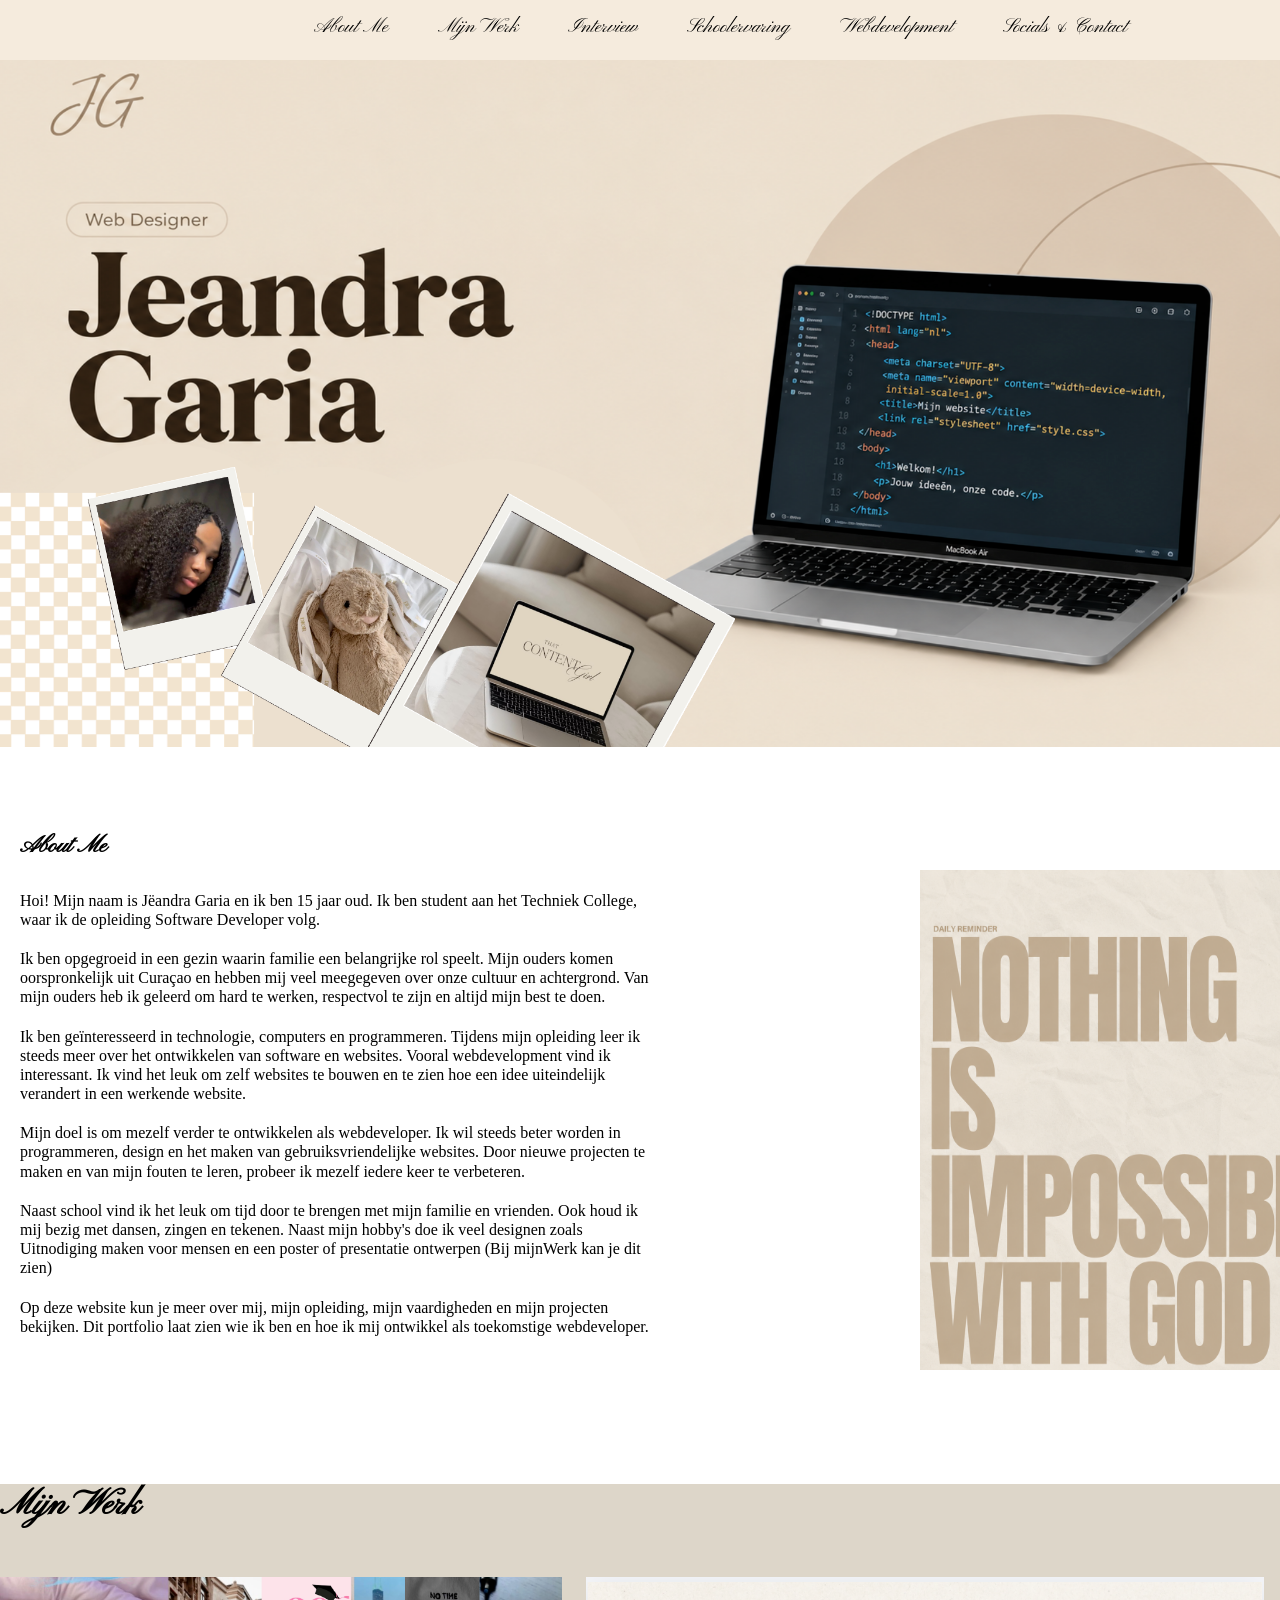
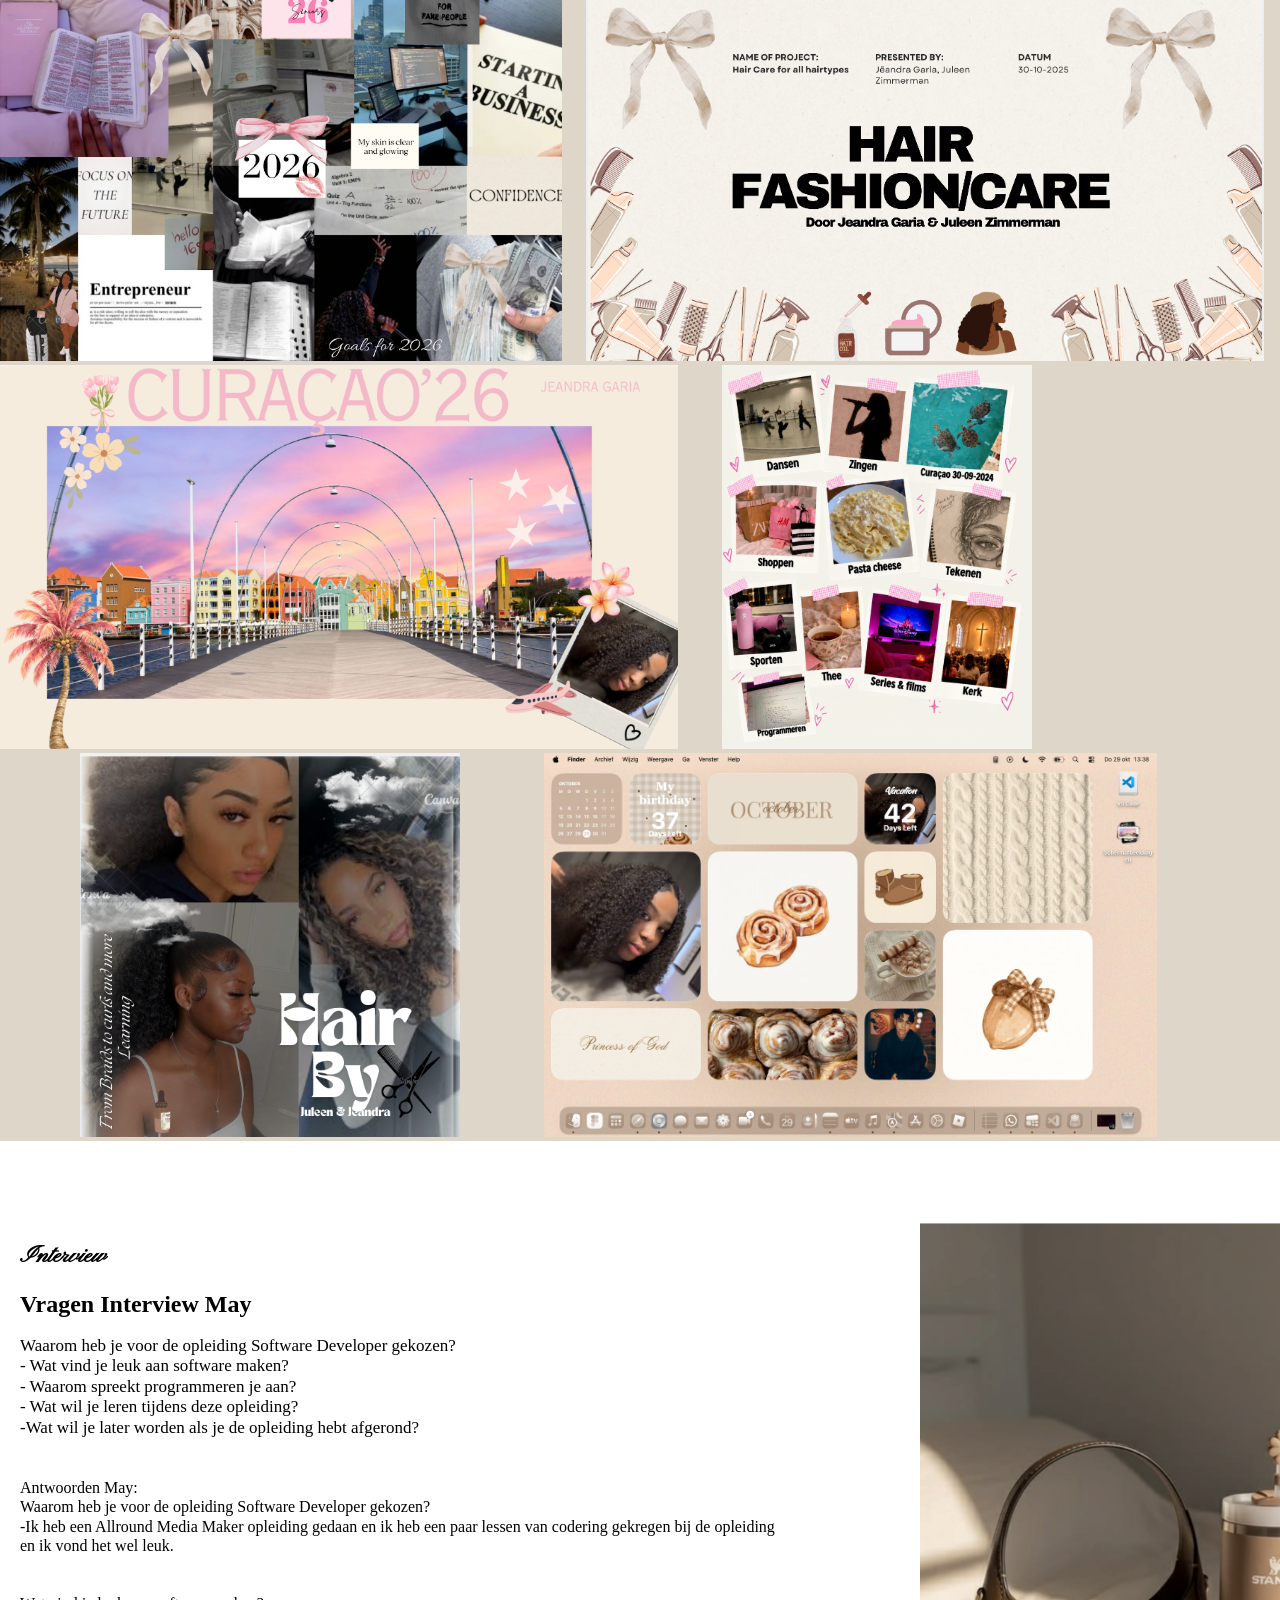
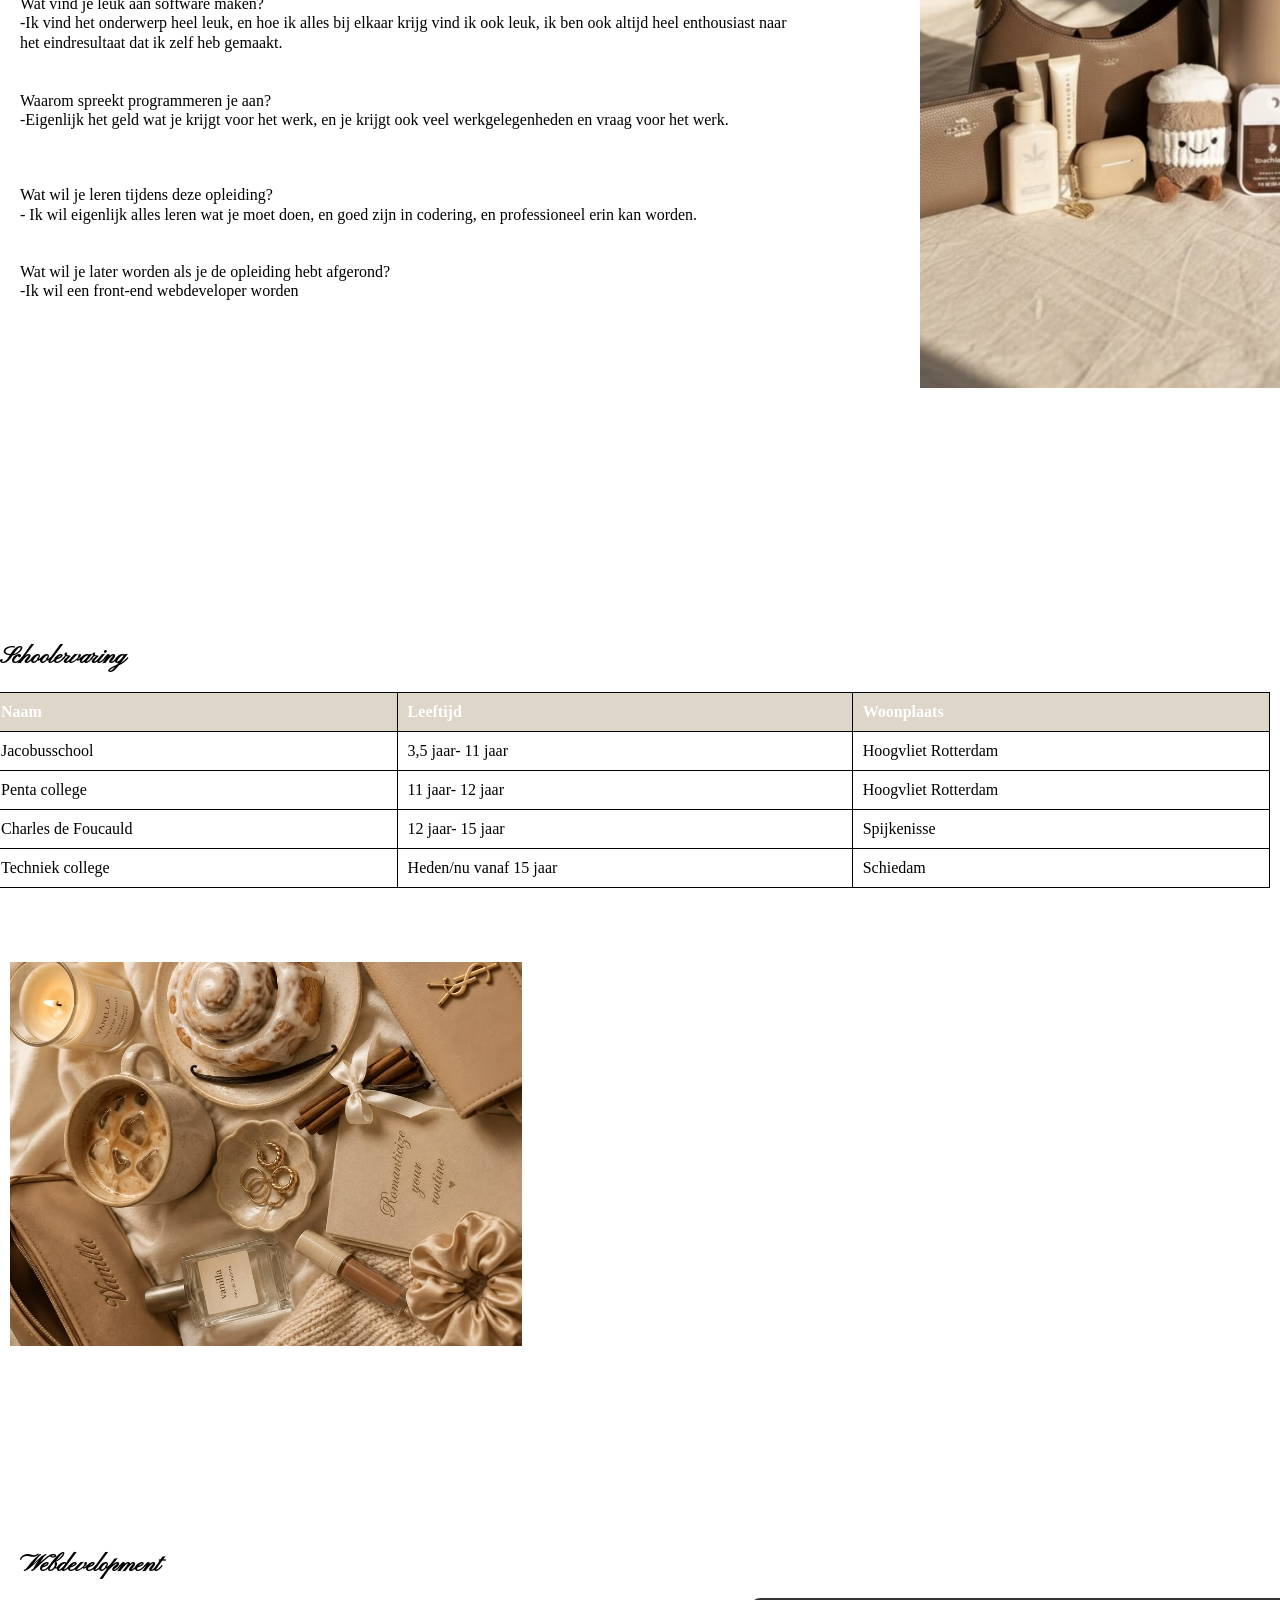
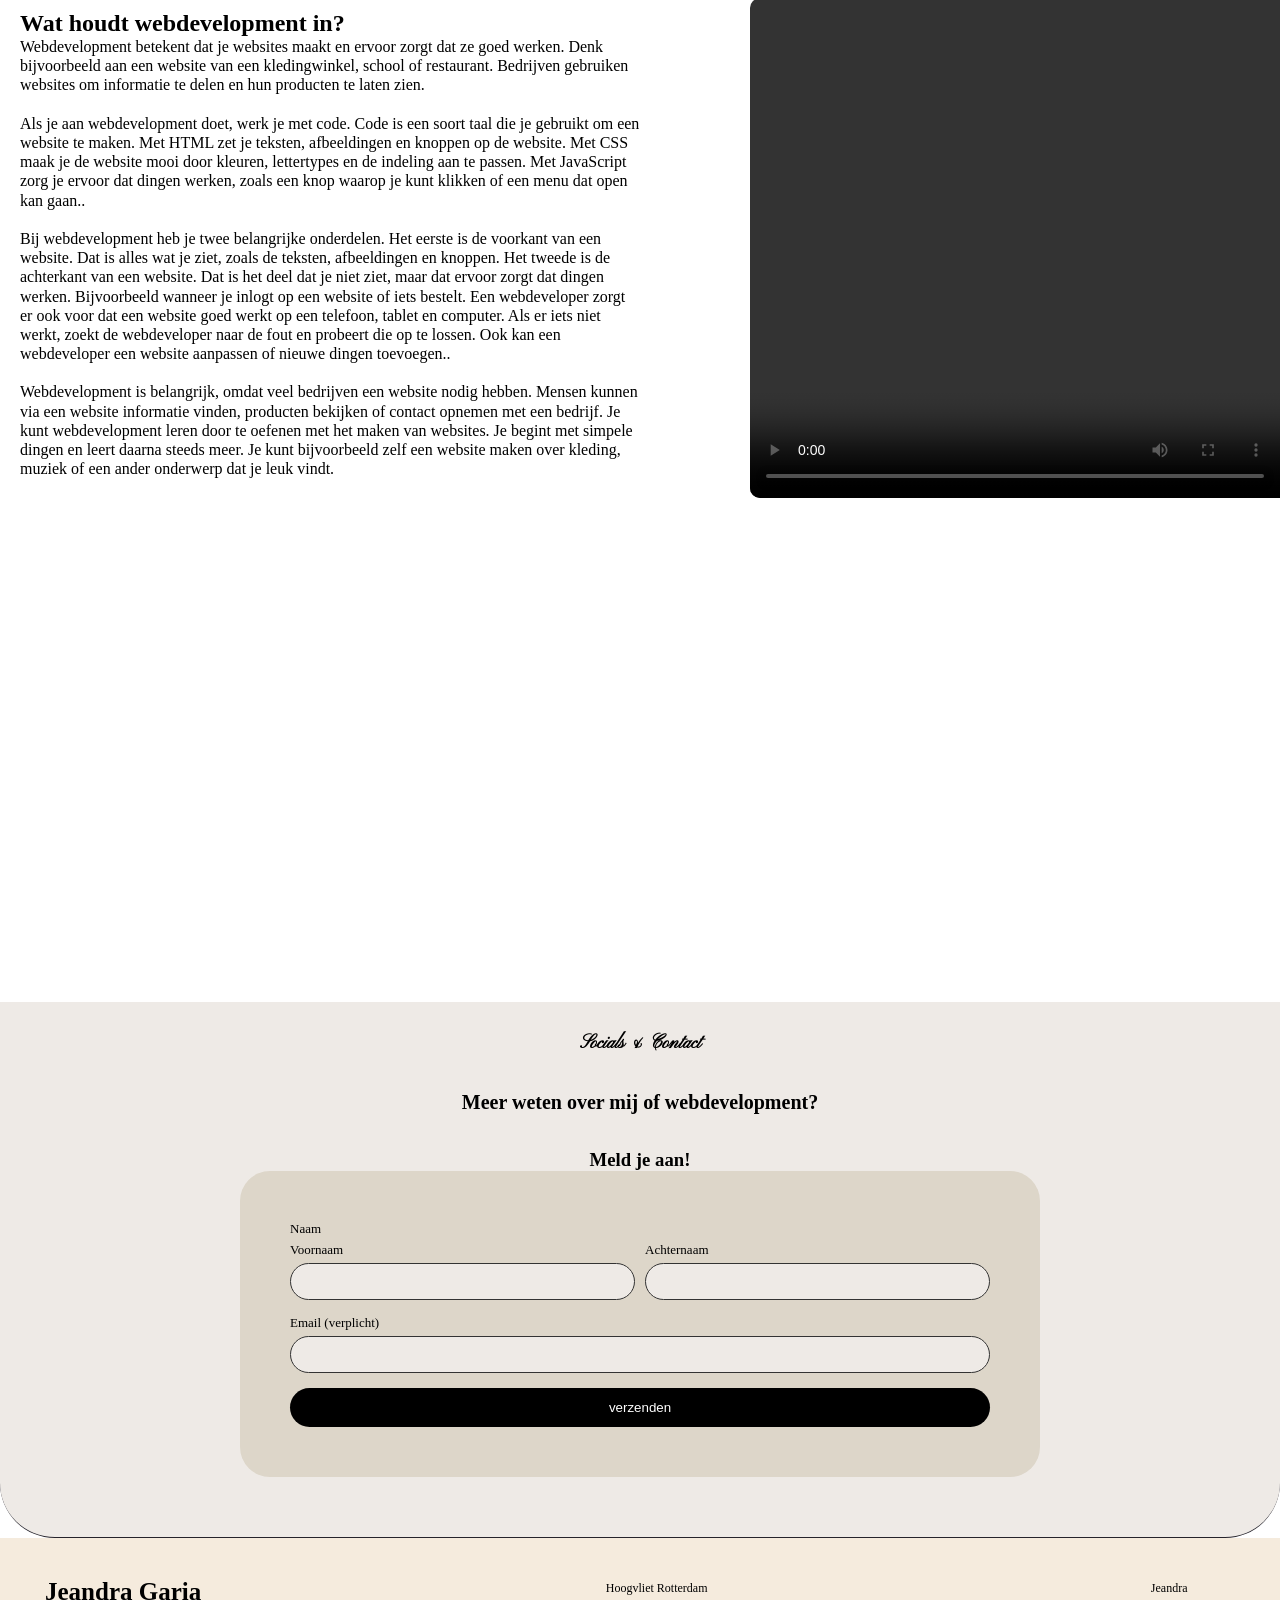
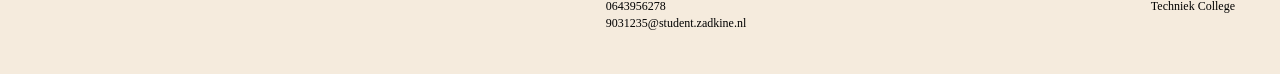
<file: index.html>
<!DOCTYPE html>
<html lang="en">

<head>

    <meta charset="UTF-8">
    <meta name="viewport" content="width=device-width, initial-scale=1.0">
    <title>About Me</title>
    <link rel="stylesheet" href="style.css">
</head>


<body>
    <nav>
        <div class="menu">

            <ul>
                <li><a href="#aboutMe">About Me</a></li>
                <li><a href="#mijnWerk">Mijn Werk</a></li>
                <li><a href="#Interview">Interview</a></li>
                <li><a href="#Schoolervaring">Schoolervaring</a></li>
                <li><a href="#Webdevelopment">Webdevelopment</a></li>
                <li><a href="#Socials&Contact">Socials & Contact</a></li>
            </ul>
        </div>

        <a href="index.html">

        </a>
    </nav>
    <link rel="preconnect" href="https://fonts.googleapis.com">
    <link rel="preconnect" href="https://fonts.gstatic.com" crossorigin>
    <link href="https://fonts.googleapis.com/css2?family=Pinyon+Script&display=swap" rel="stylesheet">



    <img class="headerFoto" src="./images/headerFoto.png" Foto header ">

    <section class=" aboutMe" id="aboutMe">
    <h1> About Me</h1>
    <p class="aboutMeText">Hoi! Mijn naam is Jëandra Garia en ik ben 15 jaar oud. Ik ben student aan het Techniek
        College,
        waar ik de opleiding Software Developer volg. </p>
    <p>Ik ben opgegroeid in een gezin waarin familie een belangrijke rol speelt. Mijn ouders komen oorspronkelijk
        uit Curaçao en hebben mij veel meegegeven over onze cultuur en achtergrond. Van mijn ouders heb ik
        geleerd om hard te werken, respectvol te zijn en altijd mijn best te doen. </p>
    <p>Ik ben geïnteresseerd in technologie, computers en programmeren. Tijdens mijn opleiding leer ik steeds meer
        over het ontwikkelen van software en websites. Vooral webdevelopment vind ik interessant. Ik vind het leuk
        om zelf websites te bouwen en te zien hoe een idee uiteindelijk verandert in een werkende website.</p>
    <p>Mijn doel is om mezelf verder te ontwikkelen als webdeveloper. Ik wil steeds beter worden in programmeren,
        design en het maken van gebruiksvriendelijke websites. Door nieuwe projecten te maken en van mijn fouten te
        leren, probeer ik mezelf iedere keer te verbeteren.</p>
    <p> Naast school vind ik het leuk om tijd door te brengen met mijn familie en vrienden. Ook houd ik mij bezig
        met dansen, zingen en tekenen. Naast mijn hobby's doe ik veel designen zoals Uitnodiging maken voor mensen
        en een poster of presentatie ontwerpen (Bij mijnWerk kan je dit zien)</p>
    <p>Op deze website kun je meer over mij, mijn opleiding, mijn vaardigheden en mijn projecten bekijken. Dit
        portfolio laat zien wie ik ben en hoe ik mij ontwikkel als toekomstige webdeveloper.</p>


    <img class="AboutMeIMG" src="./images/AboutMe.png" alt="Foto AboutMe">
    </section>



    <section class="mijnWerk" id="mijnWerk">
        <h1 class="werk">Mijn Werk</h1>

        <img class="moodboard" src="./images/moodboard2026.png" alt="Moodboard">
        <img class="hair" src="./images/hair.png" alt="Hair foto">
        <img class="cura" src="./images/cura.png" alt=" Moodboard Curaçao">
        <img class="Bday" src="./images/Bday.png" alt=" Foto van taart idee ">
        <img class="brown" src="./images/Brown.png" alt=" Foto van project">
        <img class="herfst" src="./images/herfst.png" alt=" Foto van layout macbook">

    </section>






    </section>

    <section class=" Interview" id="Interview">
        <h1 class="interviewTitle"> Interview</h1>
        <p class="InterviewText">
        <h2>Vragen Interview May</h2>
        <br>
        <p class="vragenInter"> Waarom heb je voor de opleiding Software Developer gekozen?<br>
            - Wat vind je leuk aan software maken?<br>
            - Waarom spreekt programmeren je aan?<br>
            - Wat wil je leren tijdens deze opleiding?<br>
            -Wat wil je later worden als je de opleiding hebt afgerond?<br>
            <br>
        </p>
        <p> Antwoorden May:<br>
            Waarom heb je voor de opleiding Software Developer gekozen?<br>
            -Ik heb een Allround Media Maker opleiding gedaan en ik heb een paar lessen van codering gekregen bij de
            opleiding en ik vond het wel leuk.<br>
            <br>
        </p>
        <p>Wat vind je leuk aan software maken?<br>
            -Ik vind het onderwerp heel leuk, en hoe ik alles bij elkaar krijg vind ik ook leuk, ik ben ook altijd heel
            enthousiast naar het eindresultaat dat ik zelf heb gemaakt.<br>
            <br>
        </p>
        <p> Waarom spreekt programmeren je aan?<br>
            -Eigenlijk het geld wat je krijgt voor het werk, en je krijgt ook veel werkgelegenheden en vraag voor het
            werk.
        </p><br>
        <br>
        <p>Wat wil je leren tijdens deze opleiding?<br>
            - Ik wil eigenlijk alles leren wat je moet doen, en goed zijn in codering, en professioneel erin kan
            worden.<br>
        </p><br>
        <p> Wat wil je later worden als je de opleiding hebt afgerond?<br>
            -Ik wil een front-end webdeveloper worden<br>
        </p>
        <img class="interviewIMG" src="images/interviewIMG.png" alt="Foto voor Interview">
    </section>


    <section class="Schoolervaring" id="Schoolervaring">
        <h1 class="School2"> Schoolervaring</h1>
        <p class="schoolervaring">

        <table>
            <tr>
                <th>Naam</th>
                <th>Leeftijd</th>
                <th>Woonplaats</th>
            </tr>
            <tr>
                <td>Jacobusschool</td>
                <td>3,5 jaar- 11 jaar</td>
                <td>Hoogvliet Rotterdam</td>
            </tr>
            <tr>
                <td>Penta college</td>
                <td>11 jaar- 12 jaar</td>
                <td>Hoogvliet Rotterdam</td>
            </tr>
            <tr>
                <td>Charles de Foucauld</td>
                <td>12 jaar- 15 jaar</td>
                <td> Spijkenisse</td>
            </tr>
            <tr>
                <td>Techniek college</td>
                <td> Heden/nu vanaf 15 jaar</td>
                <td> Schiedam</td>
            </tr>

        </table>

        <img class="cinnamonIMG" src="images/cinnamon.jpg" alt="Foto voor Schoolervaring">
    </section>



    <section class="Webdevelopment" id="Webdevelopment">
        <h1 class="Web1"> Webdevelopment</h1>

        <h2 class="Web2">Wat houdt webdevelopment in?</h2>
        <p class="Webtext">Webdevelopment betekent dat je websites maakt en ervoor zorgt dat ze goed werken. Denk
            bijvoorbeeld aan een website
            van een kledingwinkel, school of restaurant. Bedrijven gebruiken websites om informatie te delen en hun
            producten te
            laten zien.
            <br>
            <br>
            Als je aan webdevelopment doet, werk je met code. Code is een soort taal die je gebruikt om een website te
            maken.
            Met HTML zet je teksten, afbeeldingen en knoppen op de website. Met CSS maak je de website mooi door
            kleuren,
            lettertypes en de indeling aan te passen. Met JavaScript zorg je ervoor dat dingen werken, zoals een knop
            waarop je
            kunt klikken of een menu dat open kan gaan..
            <br>
            <br>
            Bij webdevelopment heb je twee belangrijke onderdelen. Het eerste is de voorkant van een website. Dat is
            alles wat
            je ziet, zoals de teksten, afbeeldingen en knoppen. Het tweede is de achterkant van een website. Dat is het
            deel dat
            je niet ziet, maar dat ervoor zorgt dat dingen werken. Bijvoorbeeld wanneer je inlogt op een website of iets
            bestelt. Een webdeveloper zorgt er ook voor dat een website goed werkt op een telefoon, tablet en computer.
            Als er iets niet
            werkt, zoekt de webdeveloper naar de fout en probeert die op te lossen. Ook kan een webdeveloper een website
            aanpassen of nieuwe dingen toevoegen..
            <br>
            <br>
            Webdevelopment is belangrijk, omdat veel bedrijven een website nodig hebben. Mensen kunnen via een website
            informatie vinden, producten bekijken of contact opnemen met een bedrijf.
            Je kunt webdevelopment leren door te oefenen met het maken van websites. Je begint met simpele dingen en
            leert
            daarna steeds meer. Je kunt bijvoorbeeld zelf een website maken over kleding, muziek of een ander onderwerp
            dat je
            leuk vindt.
        </p>


        <video width="500" controls>
            <source src="uitlegVideo.mp4" type="video/mp4">
        </video>

        <section class="jeandra-newsletter">
            <section class="Socials & Contact" id="Socials&Contact"></section>
            <h1> Socials & Contact</h1>
            <br>
            <br>
            <h2>Meer weten over mij of webdevelopment?</h2>
            <h3> Meld je aan!</h3>


            <div class="jeandra-form-box">
                <form>
                    <label>Naam</label>

                    <div class="jeandra-name-inputs">
                        <div>
                            <label>Voornaam</label>
                            <input type="text">
                        </div>

                        <div>
                            <label>Achternaam</label>
                            <input type="text">
                        </div>
                    </div>

                    <label>Email (verplicht)</label>
                    <input type="email" required>
                    <button type="submit">verzenden</button>
                </form>
            </div>
        </section>

        <footer class="jeandra-footer">

            <div class="jeandra-logo">
                <h2>Jeandra Garia</h2>
            </div>

            <div class="jeandra-contact">
                <p>Hoogvliet Rotterdam</p>
                <p>0643956278</p>
                <p>9031235@student.zadkine.nl</p>
            </div>

            <div class="jeandra-info">
                <p>Jeandra</p>
                <p>Techniek College</p>
            </div>

        </footer>
    </section>




</body>





</html>
</file>
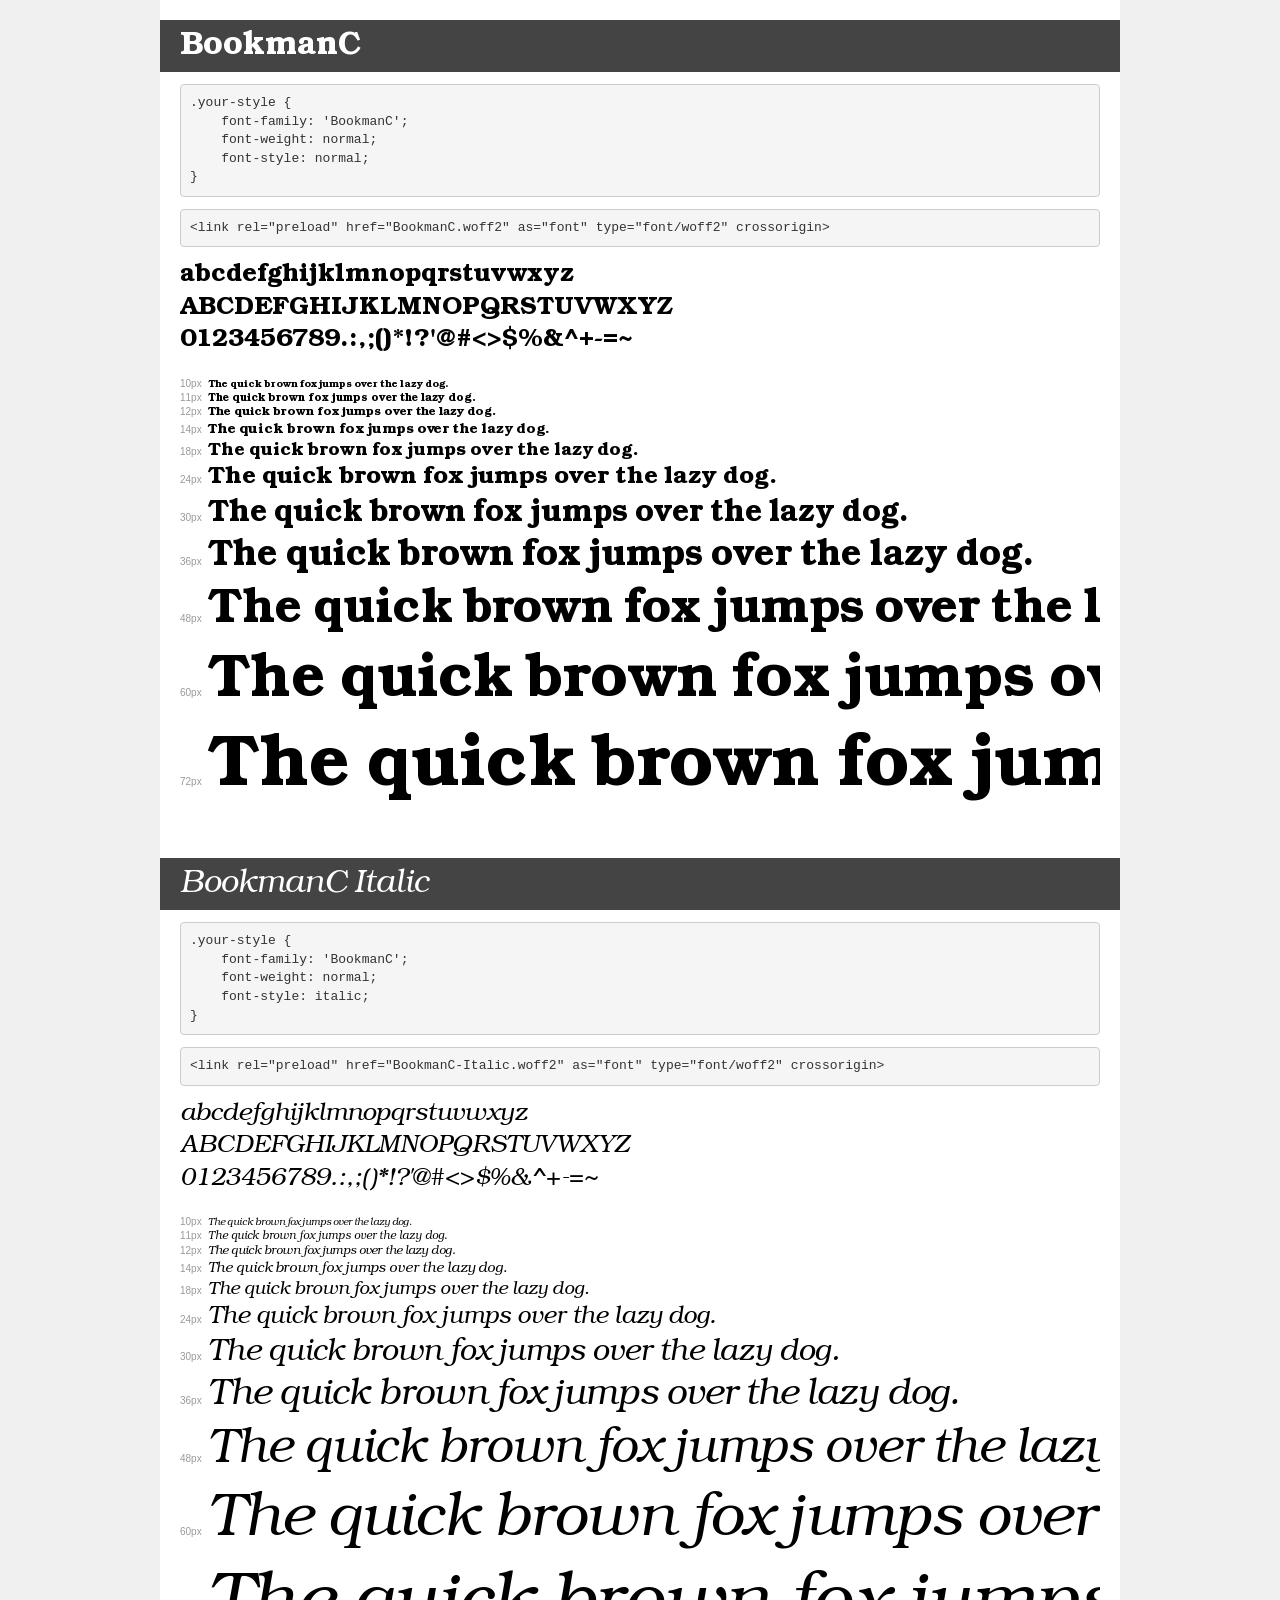
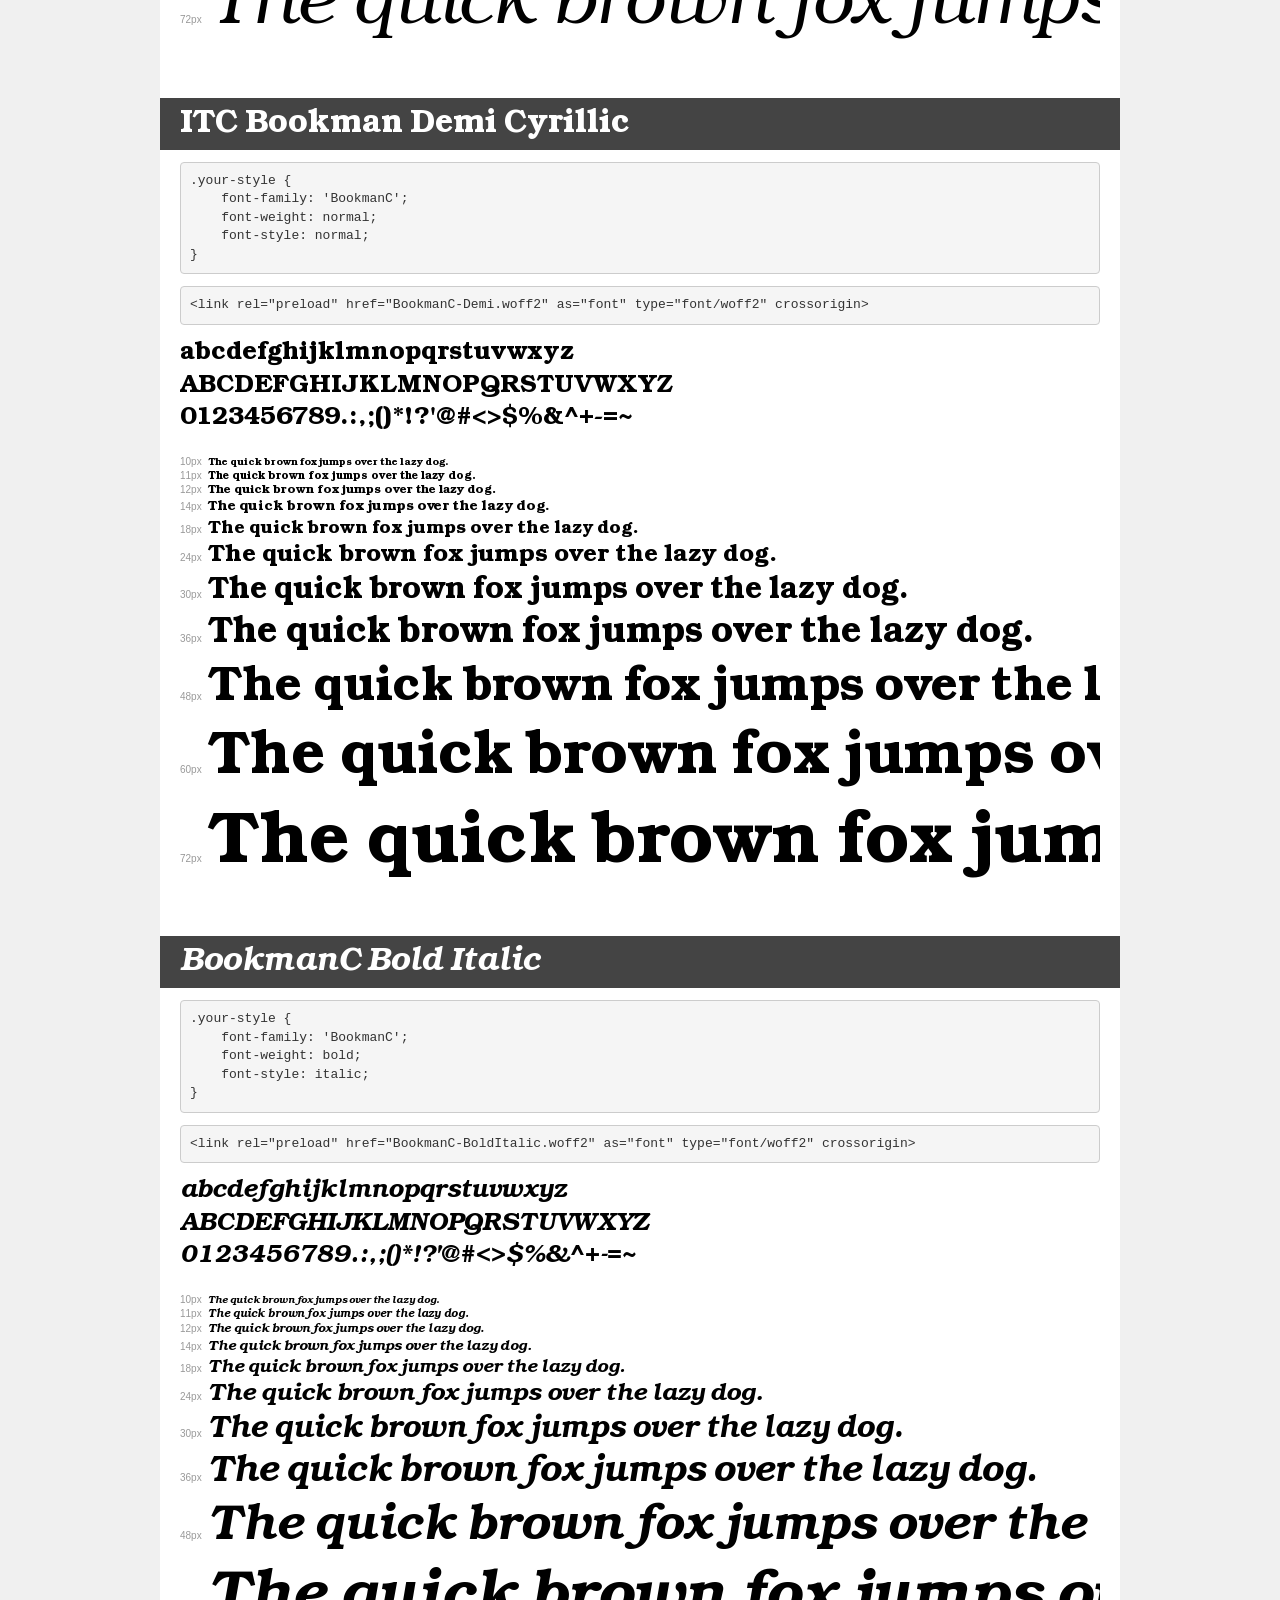
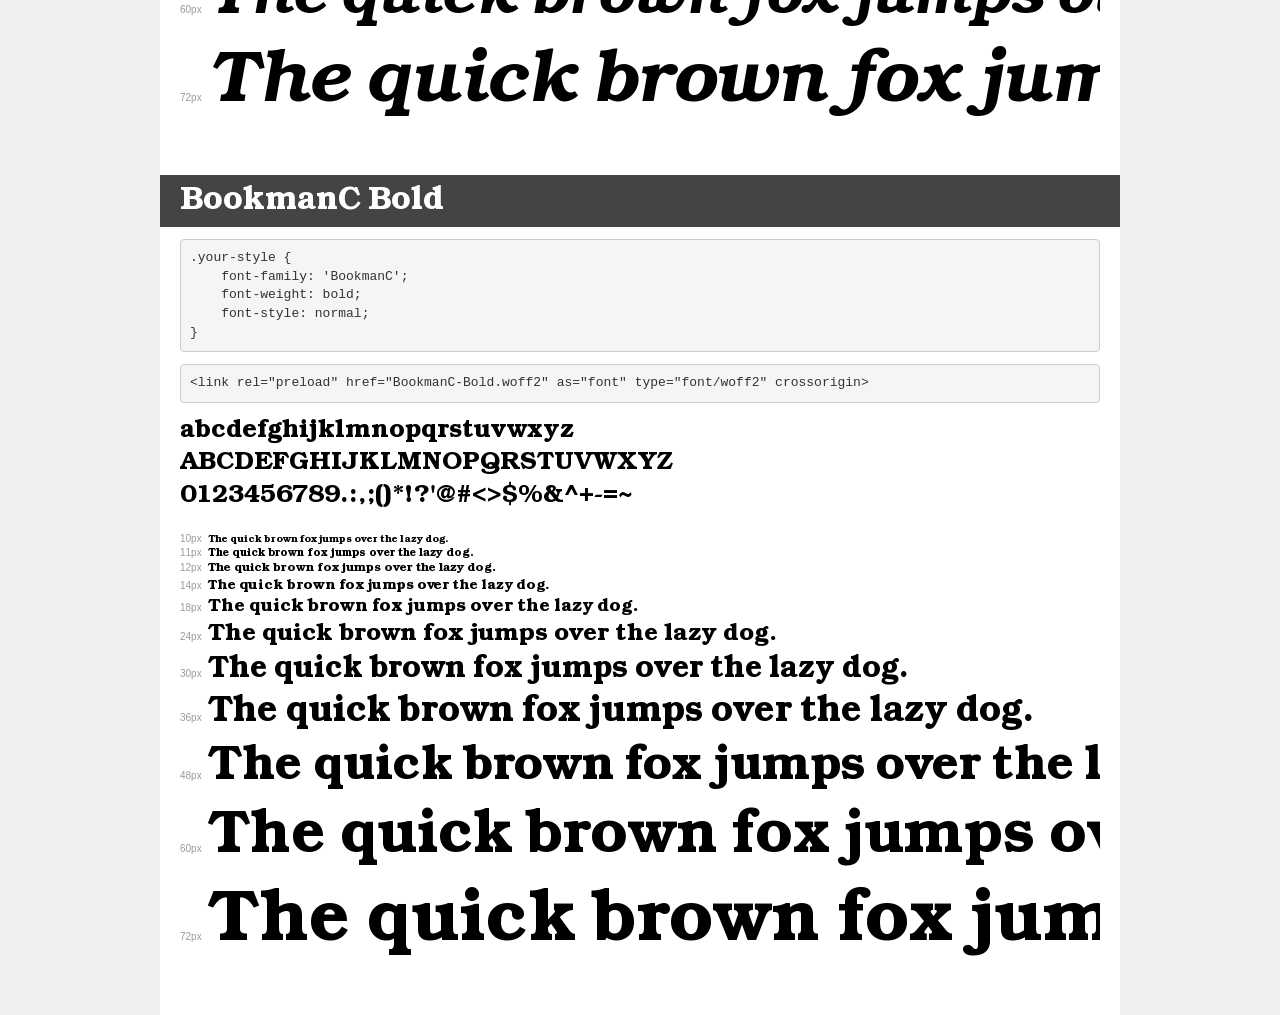
<file: font/demo.html>
<!DOCTYPE html>
<html lang="en">
<head>
    <meta charset="utf-8">
    <meta http-equiv="X-UA-Compatible" content="IE=edge">
    <meta name="viewport" content="width=device-width, initial-scale=1">
    <meta name="robots" content="noindex, noarchive">
    <meta name="format-detection" content="telephone=no">
    <title>Transfonter demo</title>
    <link href="stylesheet.css" rel="stylesheet">
    <style>
        /*
        http://meyerweb.com/eric/tools/css/reset/
        v2.0 | 20110126
        License: none (public domain)
        */
        html, body, div, span, applet, object, iframe,
        h1, h2, h3, h4, h5, h6, p, blockquote, pre,
        a, abbr, acronym, address, big, cite, code,
        del, dfn, em, img, ins, kbd, q, s, samp,
        small, strike, strong, sub, sup, tt, var,
        b, u, i, center,
        dl, dt, dd, ol, ul, li,
        fieldset, form, label, legend,
        table, caption, tbody, tfoot, thead, tr, th, td,
        article, aside, canvas, details, embed,
        figure, figcaption, footer, header, hgroup,
        menu, nav, output, ruby, section, summary,
        time, mark, audio, video {
            margin: 0;
            padding: 0;
            border: 0;
            font-size: 100%;
            font: inherit;
            vertical-align: baseline;
        }
        /* HTML5 display-role reset for older browsers */
        article, aside, details, figcaption, figure,
        footer, header, hgroup, menu, nav, section {
            display: block;
        }
        body {
            line-height: 1;
        }
        ol, ul {
            list-style: none;
        }
        blockquote, q {
            quotes: none;
        }
        blockquote:before, blockquote:after,
        q:before, q:after {
            content: '';
            content: none;
        }
        table {
            border-collapse: collapse;
            border-spacing: 0;
        }
        /* demo styles */
        body {
            background: #f0f0f0;
            color: #000;
        }
        .page {
            background: #fff;
            width: 920px;
            margin: 0 auto;
            padding: 20px 20px 0 20px;
            overflow: hidden;
        }
        .font-container {
            overflow-x: auto;
            overflow-y: hidden;
            margin-bottom: 40px;
            line-height: 1.3;
            white-space: nowrap;
            padding-bottom: 5px;
        }
        h1 {
            position: relative;
            background: #444;
            font-size: 32px;
            color: #fff;
            padding: 10px 20px;
            margin: 0 -20px 12px -20px;
        }
        .letters {
            font-size: 25px;
            margin-bottom: 20px;
        }
        .s10:before {
            content: '10px';
        }
        .s11:before {
            content: '11px';
        }
        .s12:before {
            content: '12px';
        }
        .s14:before {
            content: '14px';
        }
        .s18:before {
            content: '18px';
        }
        .s24:before {
            content: '24px';
        }
        .s30:before {
            content: '30px';
        }
        .s36:before {
            content: '36px';
        }
        .s48:before {
            content: '48px';
        }
        .s60:before {
            content: '60px';
        }
        .s72:before {
            content: '72px';
        }
        .s10:before, .s11:before, .s12:before, .s14:before,
        .s18:before, .s24:before, .s30:before, .s36:before,
        .s48:before, .s60:before, .s72:before {
            font-family: Arial, sans-serif;
            font-size: 10px;
            font-weight: normal;
            font-style: normal;
            color: #999;
            padding-right: 6px;
        }
        pre {
            display: block;
            padding: 9px;
            margin: 0 0 12px;
            font-family: Monaco, Menlo, Consolas, "Courier New", monospace;
            font-size: 13px;
            line-height: 1.428571429;
            color: #333;
            font-weight: normal;
            font-style: normal;
            background-color: #f5f5f5;
            border: 1px solid #ccc;
            overflow-x: auto;
            border-radius: 4px;
        }
        /* responsive */
        @media (max-width: 959px) {
            .page {
                width: auto;
                margin: 0;
            }
        }
    </style>
</head>
<body>
<div class="page">
    <div class="demo">
        <h1 style="font-family: 'BookmanC'; font-weight: normal; font-style: normal;">BookmanC</h1>
        <pre title="Usage">.your-style {
    font-family: 'BookmanC';
    font-weight: normal;
    font-style: normal;
}</pre>
        <pre title="Preload (optional)">
&lt;link rel=&quot;preload&quot; href=&quot;BookmanC.woff2&quot; as=&quot;font&quot; type=&quot;font/woff2&quot; crossorigin&gt;</pre>
        <div class="font-container" style="font-family: 'BookmanC'; font-weight: normal; font-style: normal;">
            <p class="letters">
                abcdefghijklmnopqrstuvwxyz<br>
ABCDEFGHIJKLMNOPQRSTUVWXYZ<br>
                0123456789.:,;()*!?'@#&lt;&gt;$%&^+-=~
            </p>
            <p class="s10" style="font-size: 10px;">The quick brown fox jumps over the lazy dog.</p>
            <p class="s11" style="font-size: 11px;">The quick brown fox jumps over the lazy dog.</p>
            <p class="s12" style="font-size: 12px;">The quick brown fox jumps over the lazy dog.</p>
            <p class="s14" style="font-size: 14px;">The quick brown fox jumps over the lazy dog.</p>
            <p class="s18" style="font-size: 18px;">The quick brown fox jumps over the lazy dog.</p>
            <p class="s24" style="font-size: 24px;">The quick brown fox jumps over the lazy dog.</p>
            <p class="s30" style="font-size: 30px;">The quick brown fox jumps over the lazy dog.</p>
            <p class="s36" style="font-size: 36px;">The quick brown fox jumps over the lazy dog.</p>
            <p class="s48" style="font-size: 48px;">The quick brown fox jumps over the lazy dog.</p>
            <p class="s60" style="font-size: 60px;">The quick brown fox jumps over the lazy dog.</p>
            <p class="s72" style="font-size: 72px;">The quick brown fox jumps over the lazy dog.</p>
        </div>
    </div>

    <div class="demo">
        <h1 style="font-family: 'BookmanC'; font-weight: normal; font-style: italic;">BookmanC Italic</h1>
        <pre title="Usage">.your-style {
    font-family: 'BookmanC';
    font-weight: normal;
    font-style: italic;
}</pre>
        <pre title="Preload (optional)">
&lt;link rel=&quot;preload&quot; href=&quot;BookmanC-Italic.woff2&quot; as=&quot;font&quot; type=&quot;font/woff2&quot; crossorigin&gt;</pre>
        <div class="font-container" style="font-family: 'BookmanC'; font-weight: normal; font-style: italic;">
            <p class="letters">
                abcdefghijklmnopqrstuvwxyz<br>
ABCDEFGHIJKLMNOPQRSTUVWXYZ<br>
                0123456789.:,;()*!?'@#&lt;&gt;$%&^+-=~
            </p>
            <p class="s10" style="font-size: 10px;">The quick brown fox jumps over the lazy dog.</p>
            <p class="s11" style="font-size: 11px;">The quick brown fox jumps over the lazy dog.</p>
            <p class="s12" style="font-size: 12px;">The quick brown fox jumps over the lazy dog.</p>
            <p class="s14" style="font-size: 14px;">The quick brown fox jumps over the lazy dog.</p>
            <p class="s18" style="font-size: 18px;">The quick brown fox jumps over the lazy dog.</p>
            <p class="s24" style="font-size: 24px;">The quick brown fox jumps over the lazy dog.</p>
            <p class="s30" style="font-size: 30px;">The quick brown fox jumps over the lazy dog.</p>
            <p class="s36" style="font-size: 36px;">The quick brown fox jumps over the lazy dog.</p>
            <p class="s48" style="font-size: 48px;">The quick brown fox jumps over the lazy dog.</p>
            <p class="s60" style="font-size: 60px;">The quick brown fox jumps over the lazy dog.</p>
            <p class="s72" style="font-size: 72px;">The quick brown fox jumps over the lazy dog.</p>
        </div>
    </div>

    <div class="demo">
        <h1 style="font-family: 'BookmanC'; font-weight: normal; font-style: normal;">ITC Bookman Demi Cyrillic</h1>
        <pre title="Usage">.your-style {
    font-family: 'BookmanC';
    font-weight: normal;
    font-style: normal;
}</pre>
        <pre title="Preload (optional)">
&lt;link rel=&quot;preload&quot; href=&quot;BookmanC-Demi.woff2&quot; as=&quot;font&quot; type=&quot;font/woff2&quot; crossorigin&gt;</pre>
        <div class="font-container" style="font-family: 'BookmanC'; font-weight: normal; font-style: normal;">
            <p class="letters">
                abcdefghijklmnopqrstuvwxyz<br>
ABCDEFGHIJKLMNOPQRSTUVWXYZ<br>
                0123456789.:,;()*!?'@#&lt;&gt;$%&^+-=~
            </p>
            <p class="s10" style="font-size: 10px;">The quick brown fox jumps over the lazy dog.</p>
            <p class="s11" style="font-size: 11px;">The quick brown fox jumps over the lazy dog.</p>
            <p class="s12" style="font-size: 12px;">The quick brown fox jumps over the lazy dog.</p>
            <p class="s14" style="font-size: 14px;">The quick brown fox jumps over the lazy dog.</p>
            <p class="s18" style="font-size: 18px;">The quick brown fox jumps over the lazy dog.</p>
            <p class="s24" style="font-size: 24px;">The quick brown fox jumps over the lazy dog.</p>
            <p class="s30" style="font-size: 30px;">The quick brown fox jumps over the lazy dog.</p>
            <p class="s36" style="font-size: 36px;">The quick brown fox jumps over the lazy dog.</p>
            <p class="s48" style="font-size: 48px;">The quick brown fox jumps over the lazy dog.</p>
            <p class="s60" style="font-size: 60px;">The quick brown fox jumps over the lazy dog.</p>
            <p class="s72" style="font-size: 72px;">The quick brown fox jumps over the lazy dog.</p>
        </div>
    </div>

    <div class="demo">
        <h1 style="font-family: 'BookmanC'; font-weight: bold; font-style: italic;">BookmanC Bold Italic</h1>
        <pre title="Usage">.your-style {
    font-family: 'BookmanC';
    font-weight: bold;
    font-style: italic;
}</pre>
        <pre title="Preload (optional)">
&lt;link rel=&quot;preload&quot; href=&quot;BookmanC-BoldItalic.woff2&quot; as=&quot;font&quot; type=&quot;font/woff2&quot; crossorigin&gt;</pre>
        <div class="font-container" style="font-family: 'BookmanC'; font-weight: bold; font-style: italic;">
            <p class="letters">
                abcdefghijklmnopqrstuvwxyz<br>
ABCDEFGHIJKLMNOPQRSTUVWXYZ<br>
                0123456789.:,;()*!?'@#&lt;&gt;$%&^+-=~
            </p>
            <p class="s10" style="font-size: 10px;">The quick brown fox jumps over the lazy dog.</p>
            <p class="s11" style="font-size: 11px;">The quick brown fox jumps over the lazy dog.</p>
            <p class="s12" style="font-size: 12px;">The quick brown fox jumps over the lazy dog.</p>
            <p class="s14" style="font-size: 14px;">The quick brown fox jumps over the lazy dog.</p>
            <p class="s18" style="font-size: 18px;">The quick brown fox jumps over the lazy dog.</p>
            <p class="s24" style="font-size: 24px;">The quick brown fox jumps over the lazy dog.</p>
            <p class="s30" style="font-size: 30px;">The quick brown fox jumps over the lazy dog.</p>
            <p class="s36" style="font-size: 36px;">The quick brown fox jumps over the lazy dog.</p>
            <p class="s48" style="font-size: 48px;">The quick brown fox jumps over the lazy dog.</p>
            <p class="s60" style="font-size: 60px;">The quick brown fox jumps over the lazy dog.</p>
            <p class="s72" style="font-size: 72px;">The quick brown fox jumps over the lazy dog.</p>
        </div>
    </div>

    <div class="demo">
        <h1 style="font-family: 'BookmanC'; font-weight: bold; font-style: normal;">BookmanC Bold</h1>
        <pre title="Usage">.your-style {
    font-family: 'BookmanC';
    font-weight: bold;
    font-style: normal;
}</pre>
        <pre title="Preload (optional)">
&lt;link rel=&quot;preload&quot; href=&quot;BookmanC-Bold.woff2&quot; as=&quot;font&quot; type=&quot;font/woff2&quot; crossorigin&gt;</pre>
        <div class="font-container" style="font-family: 'BookmanC'; font-weight: bold; font-style: normal;">
            <p class="letters">
                abcdefghijklmnopqrstuvwxyz<br>
ABCDEFGHIJKLMNOPQRSTUVWXYZ<br>
                0123456789.:,;()*!?'@#&lt;&gt;$%&^+-=~
            </p>
            <p class="s10" style="font-size: 10px;">The quick brown fox jumps over the lazy dog.</p>
            <p class="s11" style="font-size: 11px;">The quick brown fox jumps over the lazy dog.</p>
            <p class="s12" style="font-size: 12px;">The quick brown fox jumps over the lazy dog.</p>
            <p class="s14" style="font-size: 14px;">The quick brown fox jumps over the lazy dog.</p>
            <p class="s18" style="font-size: 18px;">The quick brown fox jumps over the lazy dog.</p>
            <p class="s24" style="font-size: 24px;">The quick brown fox jumps over the lazy dog.</p>
            <p class="s30" style="font-size: 30px;">The quick brown fox jumps over the lazy dog.</p>
            <p class="s36" style="font-size: 36px;">The quick brown fox jumps over the lazy dog.</p>
            <p class="s48" style="font-size: 48px;">The quick brown fox jumps over the lazy dog.</p>
            <p class="s60" style="font-size: 60px;">The quick brown fox jumps over the lazy dog.</p>
            <p class="s72" style="font-size: 72px;">The quick brown fox jumps over the lazy dog.</p>
        </div>
    </div>

</div>
</body>
</html>
</file>
<file: style.css>
* {
    margin: 0;
    padding: 0;
    box-sizing: border-box;
}

html {
    scroll-behavior: smooth;
    scroll-padding-top:60px;
    
}

@font-face {
    font-family:"Pinyon Script", cursive;
}

/* * {
  font-family: "Pinyon Script", cursive;
  font-weight: 400;
  font-style: normal;
  font-size: 20px;
} */


nav {
    background-color: #F5EBDD;
    height:60px;
    position: sticky;
    top: 0;
    font-family: "Pinyon Script", cursive;
    font-size: 20px;

}


.menu {
    width: 80vw;
    height: 50px;
    margin: 0 auto;
    padding-top: 15px;
    z-index: 9999;

}

nav ul {
    list-style: none;
    display: flex;
    justify-content: flex-end;
}


nav li {
    margin: 0 25px;
}

nav a {
    text-decoration: none;
    Color: black;
   
}

p {
    margin-bottom: 20px;
    line-height: 1.2;
}

h1{
    font-family: "Pinyon Script", cursive;

}


.aboutMeText{
    margin-top: 30px;
}



.aboutMe {
    margin-top: 80px;
    margin-left: 20px;
    width: 50vw
   
}

.AboutMeIMG {
    width: 450px;
    height: 500px;
    margin-left: 900px;
    margin-top: -500px
    
}

.headerFoto {
    width: 100vw;
    height: auto;
    left: 0;
    

}

.mijnWerk {
    margin-top: 110px;
    background-color:#DDD6C9 ;
}

.werk{
    font-size:35px;


}
.moodboard{
    height: 30vw;
    margin-top: 50px;
}

.hair {
    height: 30vw;
    margin-top: 50px;
    margin-left: 20px;
}

.brown{
    height:30vw;
    margin-left: 80px;
}

 .Bday{
    height:30vw;
    margin-left: 40px;
}
.cura{
    height:30vw;
}

.herfst{
    height:30vw;
    margin-left: 80px;
}

.Interview{
    flex-direction:row;
    width: 60vw;
    margin-left: 20px;
}
.interviewTitle{
    margin-top:100px;
}

.vragenInter{
   font-size: 17px;
}

.interviewIMG{
    height:60vw;
    margin-left:900px;
   margin-top: -700px;
}


table {
  width: 100%;
  border-collapse: collapse;
  margin:10px;
  margin-left:-10px;
}

th, td {
  border: 1px solid black;
  padding: 10px;
  text-align: left;
}

th {
  background-color:#DDD6C9;
  color: white;
}

td {
  background-color: white;
}

.School2{
    margin-top:250px
}

.cinnamonIMG{
    height: 30vw;
    width: auto;
    margin-left: 10px;
    margin-top: 5vw
}

.Web1{
    margin-top: 200px;
    padding-left: 20px;

}

.Web2{
    margin-top: 30px;
    padding-left: 20px;
}

.Webtext{
    width: 50vw;
     padding-left: 20px;
}
video {
    width: 650px;
    height:500px;
    border-radius: 10px;
    margin-left:750px;
    transform: translateY(-500px);
}


.p{
    width: 50vw;
}


.jeandra-newsletter {
    background-color: #eeeae6;
    padding: 30px 45px 60px;
    text-align: center;
    border-radius: 0 0 55px 55px;
    border-bottom: 1px solid #25232b;
}

.jeandra-newsletter h2 {
    font-family: Georgia, serif;
    font-size: 20px;
    margin-bottom: 35px;
}

.jeandra-form-box {
    background-color: #DDD6C9;
    padding: 50px;
    border-radius: 30px;
    max-width: 800px;
    margin: auto;
    text-align: left;
}

.jeandra-form-box label {
    display: block;
    font-size: 13px;
    margin-bottom: 5px;
}

.jeandra-name-inputs {
    display: flex;
    gap: 10px;
}

.jeandra-name-inputs div {
    flex: 1;
}

.jeandra-form-box input {
    width: 100%;
    box-sizing: border-box;
    padding: 10px;
    border: 1px solid #333;
    border-radius: 25px;
    background-color: #eeeae6;
    margin-bottom: 15px;
}

.jeandra-form-box button {
    width: 100%;
    padding: 12px;
    border: none;
    border-radius: 25px;
    background-color: black;
    color: white;
    cursor: pointer;
}

.jeandra-footer {
    background-color: #F5EBDD;
    padding: 40px 45px;
    min-height: 120px;
    display: flex;
    justify-content: space-between;
    align-items: flex-start;
    gap: 30px;
}

.jeandra-logo h2 {
    font-family: Georgia, serif;
    font-size: 25px;
    margin: 0;
}

.jeandra-contact p,
.jeandra-info p {
    font-size: 12px;
    margin: 3px 0;
}

@media (max-width: 600px) {
    .jeandra-footer {
        flex-direction: column;
        gap: 20px;
    }

    .jeandra-newsletter {
        padding: 25px 15px 40px;
    }

    .jeandra-form-box {
        padding: 25px;
    }

    .jeandra-name-inputs {
        flex-direction: column;
        gap: 0;
    }
}
</file>
<file: font/stylesheet.css>
@font-face {
    font-family: 'BookmanC';
    src: url('BookmanC.eot');
    src: local('BookmanC'),
        url('BookmanC.eot?#iefix') format('embedded-opentype'),
        url('BookmanC.woff2') format('woff2'),
        url('BookmanC.woff') format('woff'),
        url('BookmanC.ttf') format('truetype');
    font-weight: normal;
    font-style: normal;
    font-display: swap;
}

@font-face {
    font-family: 'BookmanC';
    src: url('BookmanC-Italic.eot');
    src: local('BookmanC Italic'), local('BookmanC-Italic'),
        url('BookmanC-Italic.eot?#iefix') format('embedded-opentype'),
        url('BookmanC-Italic.woff2') format('woff2'),
        url('BookmanC-Italic.woff') format('woff'),
        url('BookmanC-Italic.ttf') format('truetype');
    font-weight: normal;
    font-style: italic;
    font-display: swap;
}

@font-face {
    font-family: 'BookmanC';
    src: url('BookmanC-Demi.eot');
    src: local('ITC Bookman Demi Cyrillic'), local('BookmanC-Demi'),
        url('BookmanC-Demi.eot?#iefix') format('embedded-opentype'),
        url('BookmanC-Demi.woff2') format('woff2'),
        url('BookmanC-Demi.woff') format('woff'),
        url('BookmanC-Demi.ttf') format('truetype');
    font-weight: normal;
    font-style: normal;
    font-display: swap;
}

@font-face {
    font-family: 'BookmanC';
    src: url('BookmanC-BoldItalic.eot');
    src: local('BookmanC Bold Italic'), local('BookmanC-BoldItalic'),
        url('BookmanC-BoldItalic.eot?#iefix') format('embedded-opentype'),
        url('BookmanC-BoldItalic.woff2') format('woff2'),
        url('BookmanC-BoldItalic.woff') format('woff'),
        url('BookmanC-BoldItalic.ttf') format('truetype');
    font-weight: bold;
    font-style: italic;
    font-display: swap;
}

@font-face {
    font-family: 'BookmanC';
    src: url('BookmanC-Bold.eot');
    src: local('BookmanC Bold'), local('BookmanC-Bold'),
        url('BookmanC-Bold.eot?#iefix') format('embedded-opentype'),
        url('BookmanC-Bold.woff2') format('woff2'),
        url('BookmanC-Bold.woff') format('woff'),
        url('BookmanC-Bold.ttf') format('truetype');
    font-weight: bold;
    font-style: normal;
    font-display: swap;
}
</file>
